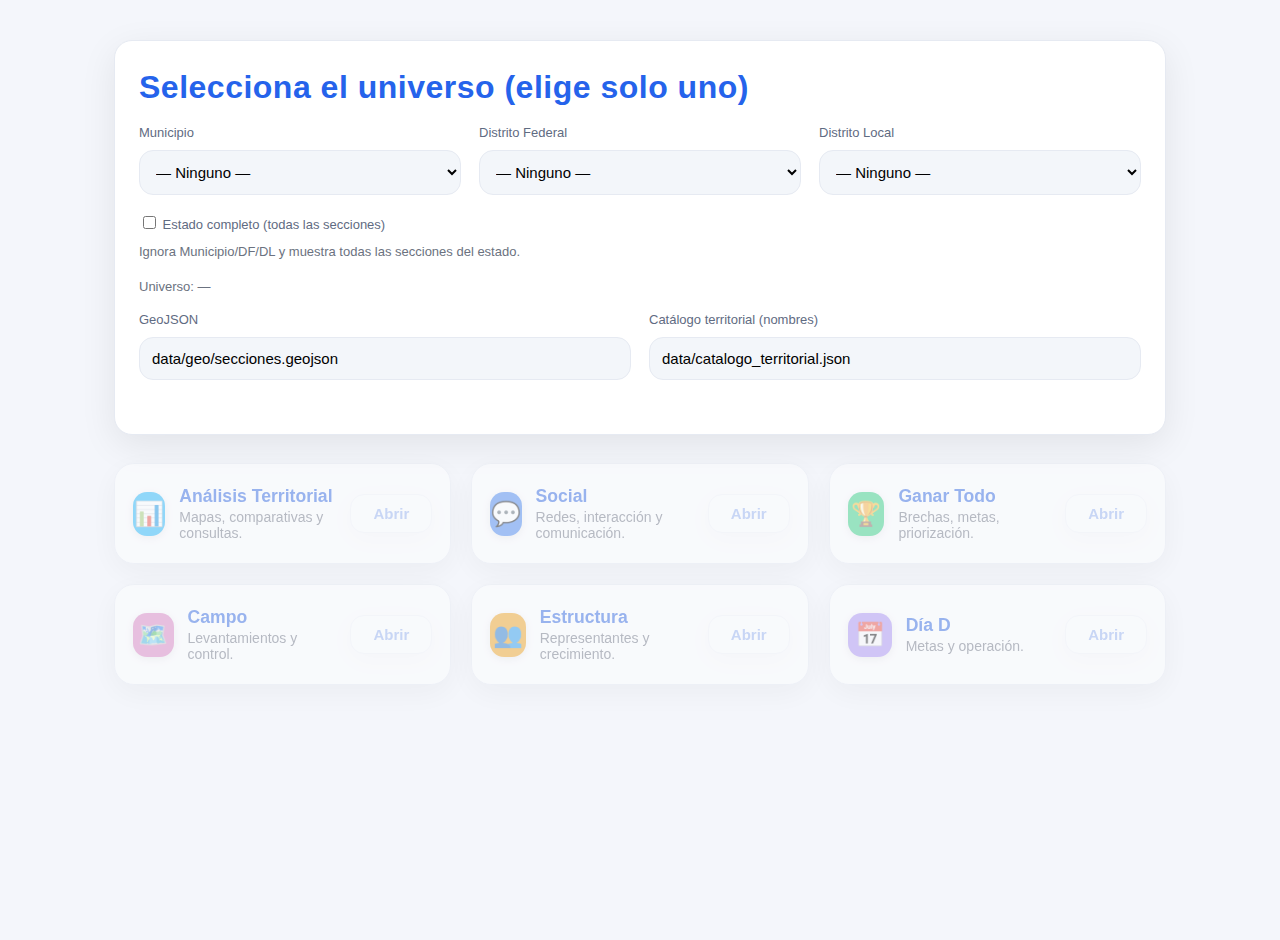
<file: index.html>
<!DOCTYPE html>
<html lang="es">
<head>
  <meta charset="utf-8" />
  <title>Redirigiendo…</title>
  <meta http-equiv="refresh" content="0; url=estrategico/portal.html">
  <meta name="robots" content="noindex">
  <script>
    // Preserva querystring y hash (por si algún día los usas)
    (function () {
      var target = 'estrategico/portal.html' + location.search + location.hash;
      // replace() evita dejar este index en el historial
      location.replace(target);
    })();
  </script>
</head>
<body>
  <noscript>
    <p>Redirigiendo a <a href="estrategico/portal.html">estrategico/portal.html</a>…</p>
  </noscript>
</body>
</html>
</file>
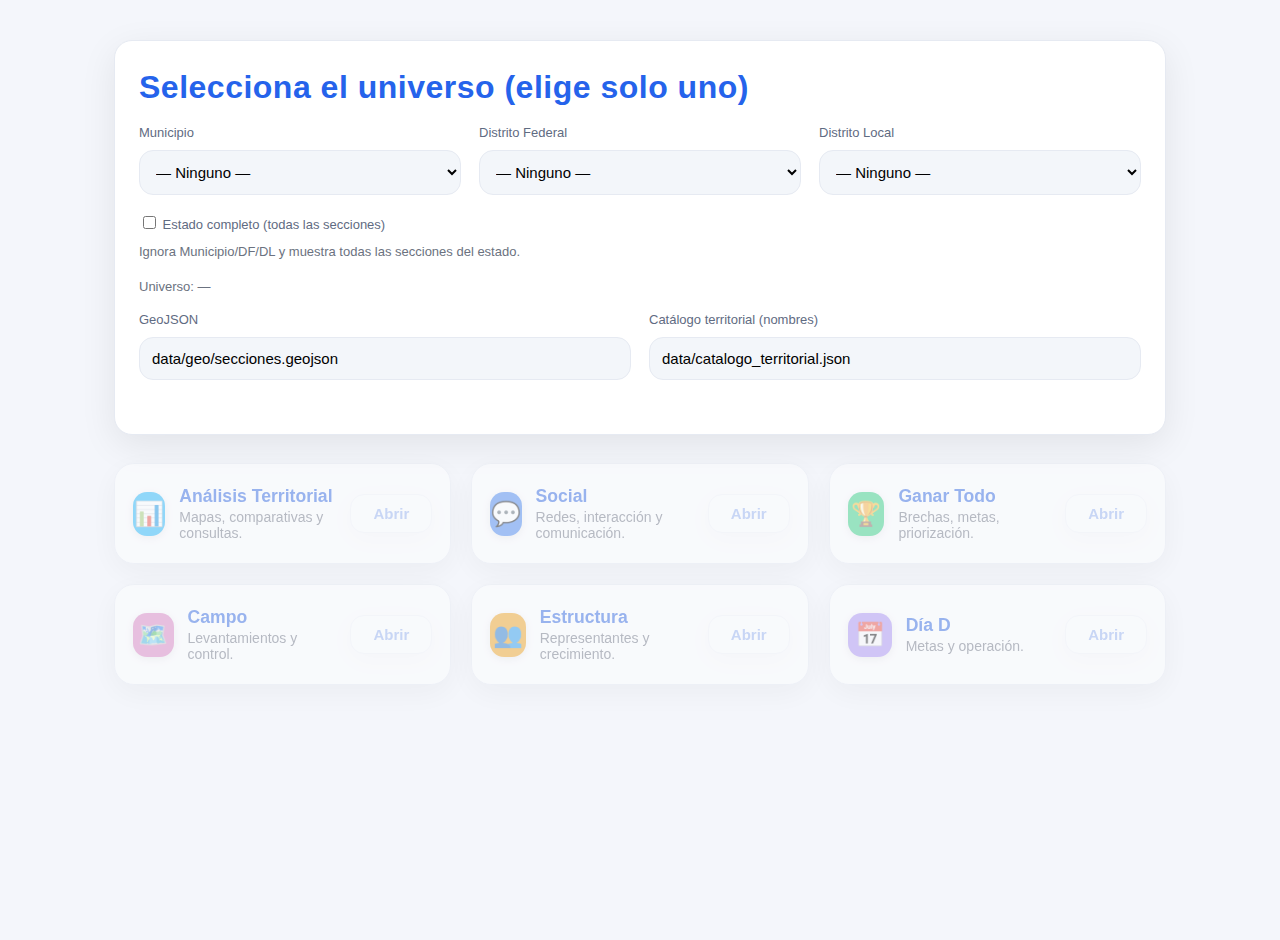
<file: estrategico/portal.html>
<!doctype html>
<html lang="es">
<head>
  <meta charset="utf-8"/>
  <meta name="viewport" content="width=device-width, initial-scale=1"/>
  <title>AT · Portal</title>
  <link rel="stylesheet" href="assets/css/base.css"/>
  <!-- ===================== -->
  <!-- Estilos internos CSS -->
  <!-- ===================== -->
  <style>
    :root {
      --stroke: #e6eaf2;
      --muted: #5f6b82;
      --primary: #2563eb; /* Azul principal */
      --accent: #3b82f6;  /* Azul acento */
      --bg: #f4f6fb;     /* Fondo página gris claro */
      --card-bg: #fff;   /* Fondo tarjetas blanco */
      --shadow: 0 10px 36px rgba(0,0,0,.08);
      --radius: 18px;
      --transition: 0.2s cubic-bezier(.4,0,.2,1);
    }
    body {
      margin: 0;
      font-family: 'Segoe UI', 'Roboto', Arial, sans-serif;
      background: var(--bg);
      color: #222;
    }
    .wrap {
      max-width: 1100px;
      margin: 40px auto;
      padding: 0 24px;
    }
    .card {
      background: var(--card-bg);
      border: 1px solid var(--stroke);
      border-radius: var(--radius);
      box-shadow: var(--shadow);
      padding: 28px 24px 20px 24px;
      margin-bottom: 24px;
      transition: box-shadow var(--transition);
    }
    .card:hover {
      box-shadow: 0 16px 48px rgba(0,0,0,.12);
    }
    h2 {
      margin: 0 0 1.2rem 0;
      font-size: 2rem;
      font-weight: 700;
      color: var(--primary);
      letter-spacing: 0.5px;
    }
    .grid {
      display: grid;
      grid-template-columns: repeat(12,1fr);
      gap: 18px;
    }
    .row {
      grid-column: span 12;
      display: flex;
      flex-direction: column;
      gap: 8px;
    }
    @media(min-width:860px){ .row.span4{grid-column:span 4} .row.span6{grid-column:span 6} }
    label {
      font-size: 13px;
      color: var(--muted);
      font-weight: 500;
      margin-bottom: 2px;
    }
    select, input {
      padding: 12px;
      border: 1px solid var(--stroke);
      border-radius: 14px;
      font-size: 15px;
      background: #f3f6fa;
      transition: border-color var(--transition);
    }
    select:focus, input:focus {
      border-color: var(--accent);
      outline: none;
    }
    .hint {
      font-size: 13px;
      color: #6b7280;
      margin-top: 2px;
    }
    .actions {
      display: flex;
      gap: 12px;
      justify-content: flex-end;
      margin-top: 16px;
    }
    .btn {
      background: var(--card-bg);
      cursor: pointer;
      box-shadow: 0 6px 24px rgba(0,0,0,.07);
      border: 1px solid var(--stroke);
      border-radius: 14px;
      padding: 10px 22px;
      font-size: 15px;
      font-weight: 600;
      color: var(--primary);
      transition: background var(--transition), color var(--transition), box-shadow var(--transition);
    }
    .btn:hover {
      background: var(--accent);
      color: #fff;
      box-shadow: 0 8px 32px rgba(59,130,246,.15);
    }
    .primary {
      background: var(--accent);
      color: #fff;
      border-color: var(--primary);
    }
    .primary:hover {
      background: var(--primary);
      color: #fff;
    }
    /* Módulos */
    .modgrid {
      display: grid;
      grid-template-columns: repeat(12,1fr);
      gap: 20px;
      margin-top: 28px;
    }
    .modcard {
      grid-column: span 12;
      background: var(--card-bg);
      border: 1px solid var(--stroke);
      border-radius: 20px;
      padding: 22px 18px;
      display: flex;
      gap: 16px;
      align-items: center;
      justify-content: space-between;
      box-shadow: 0 8px 32px rgba(0,0,0,.09);
      transition: box-shadow var(--transition), transform var(--transition);
    }
    .modcard:hover {
      box-shadow: 0 16px 48px rgba(33,208,122,.12);
      transform: translateY(-2px) scale(1.01);
    }
    @media(min-width:760px){.modcard{grid-column:span 6}} @media(min-width:1040px){.modcard{grid-column:span 4}}
    .modhead {
      display: flex;
      gap: 14px;
      align-items: center;
    }
    .modico {
      width: 44px;
      height: 44px;
      border-radius: 14px;
      display: grid;
      place-items: center;
      font-size: 24px;
      color: #fff;
      box-shadow: 0 2px 8px rgba(0,0,0,.10);
    }
    .i-analisis{background:#0eb4ff}
    .i-ganar{background:#21d07a}
    .i-campo{background:#df7bc1}
    .i-estr{background:#f59e0b}
    .i-diad{background:#a78bfa}
    .modtitle {
      font-weight: 700;
      font-size: 1.1rem;
      color: var(--primary);
    }
    .moddesc {
      font-size: 14px;
      color: #6b7280;
      margin-top: 2px;
    }
    .modcard.disabled {
      opacity: .45;
      filter: grayscale(.08);
      pointer-events: none;
    }
    .mod-btn[disabled]{opacity:.5;cursor:not-allowed}
    .disabled{opacity:.6;pointer-events:none}
  </style>
</head>
<body>
  <main class="wrap">
    <!-- =============================== -->
    <!-- Sección: Filtros de selección  -->
    <!-- =============================== -->
    <div class="card">
      <h2>Selecciona el universo (elige <b>solo uno</b>)</h2>

      <div class="grid">
          <!-- Filtro: Municipio -->
          <div class="row span4">
            <label>Municipio</label>
            <select id="sel-mun"><option value="">— Ninguno —</option></select>
          </div>
          <!-- Filtro: Distrito Federal -->
          <div class="row span4">
            <label>Distrito Federal</label>
            <select id="sel-df"><option value="">— Ninguno —</option></select>
          </div>
          <!-- Filtro: Distrito Local -->
          <div class="row span4">
            <label>Distrito Local</label>
            <select id="sel-dl"><option value="">— Ninguno —</option></select>
          </div>

          <!-- Checkbox: Estado completo -->
          <div class="row span12">
            <label><input type="checkbox" id="all-state"/> Estado completo (todas las secciones)</label>
            <div class="hint">Ignora Municipio/DF/DL y muestra todas las secciones del estado.</div>
          </div>

          <!-- Resumen del universo seleccionado -->
          <div class="row span12">
            <div id="u-sum" class="hint">Universo: —</div>
          </div>

          <!-- Inputs: Rutas de archivos -->
          <div class="row span6">
            <label>GeoJSON</label>
            <input id="geo" value="data/geo/secciones.geojson"/>
          </div>
          <div class="row span6">
            <label>Catálogo territorial (nombres)</label>
            <input id="catalog" value="data/catalogo_territorial.json"/>
          </div>

          <!-- Acciones (botones) -->
          <div class="row span12 actions">
            <!--<button class="btn" id="load">Cargar opciones</button>-->
            <!--<button class="btn primary" id="open">Abrir Análisis Territorial</button>-->
          </div>
        </div>
      </div>

  <!-- =============================== -->
  <!-- Sección: Tarjetas de módulos   -->
  <!-- =============================== -->
  <!-- Tarjetas de módulos: DESHABILITADAS hasta "Cargar opciones" -->
  <section id="mods" class="modgrid">
      <div class="modcard disabled">
        <div class="modhead">
          <div class="modico i-analisis">📊</div>
          <div><div class="modtitle">Análisis Territorial</div><div class="moddesc">Mapas, comparativas y consultas.</div></div>
        </div>
  <button class="btn mod-btn" onclick="window.open('analisis_territorial.html','_self')">Abrir</button>
      </div>

        <!-- Tarjeta: Social -->
        <div class="modcard disabled">
          <div class="modhead">
            <div class="modico i-social" style="background:#3b82f6">💬</div>
            <div>
              <div class="modtitle">Social</div>
              <div class="moddesc">Redes, interacción y comunicación.</div>
            </div>
          </div>
    <button class="btn mod-btn" onclick="window.open('social.html','_self')">Abrir</button>
        </div>

      <div class="modcard disabled">
        <div class="modhead">
          <div class="modico i-ganar">🏆</div>
          <div><div class="modtitle">Ganar Todo</div><div class="moddesc">Brechas, metas, priorización.</div></div>
        </div>
  <button class="btn mod-btn" onclick="window.open('ganar_todo.html','_self')">Abrir</button>
      </div>

      <div class="modcard disabled">
        <div class="modhead">
          <div class="modico i-campo">🗺️</div>
          <div><div class="modtitle">Campo</div><div class="moddesc">Levantamientos y control.</div></div>
        </div>
  <button class="btn mod-btn" onclick="window.open('campo.html','_self')">Abrir</button>
      </div>

      <div class="modcard disabled">
        <div class="modhead">
          <div class="modico i-estr">👥</div>
          <div><div class="modtitle">Estructura</div><div class="moddesc">Representantes y crecimiento.</div></div>
        </div>
  <button class="btn mod-btn" onclick="window.open('estructura.html','_self')">Abrir</button>
      </div>

      <div class="modcard disabled">
        <div class="modhead">
          <div class="modico i-diad">📅</div>
          <div><div class="modtitle">Día D</div><div class="moddesc">Metas y operación.</div></div>
        </div>
  <button class="btn mod-btn" onclick="window.open('dia_D.html','_self')">Abrir</button>
      </div>
    </section>

  </main>

  <script type="module" src="src/portal.js"></script>

    <!-- ===================== -->
    <!-- Scripts de la página -->
    <!-- ===================== -->
    <script>
      // =============================
      // Carga de catálogo territorial
      // =============================
      document.addEventListener("DOMContentLoaded", function () {
        fetch("data/catalogo_territorial.json")
          .then(response => response.json())
          .then(data => {
            cargarMunicipios(data.municipios); // Llena el select de municipios
            cargarDistritos("sel-df", data.distritos_federales); // Llena el select de DF
            cargarDistritos("sel-dl", data.distritos_locales); // Llena el select de DL
          })
          .catch(error => console.error("Error al cargar el catálogo:", error));
      });

      // =============================
      // Funciones para llenar selects
      // =============================
      function cargarMunicipios(municipios) {
        const select = document.getElementById("sel-mun");
        Object.entries(municipios).forEach(([id, nombre]) => {
          const option = document.createElement("option");
          option.value = id;
          option.textContent = nombre;
          select.appendChild(option);
        });
      }

      function cargarDistritos(selectId, distritos) {
        const select = document.getElementById(selectId);
        distritos.forEach(num => {
          const option = document.createElement("option");
          option.value = num;
          option.textContent = `Distrito ${num}`;
          select.appendChild(option);
        });
      }

      // =============================
      // Habilitar/deshabilitar módulos
      // =============================
      document.addEventListener('DOMContentLoaded', function () {
        const selMun = document.getElementById('sel-mun');
        const selDf  = document.getElementById('sel-df');
        const selDl  = document.getElementById('sel-dl');

        // Habilita los módulos si hay selección
        function habilitarModulos() {
          const tarjetas = document.querySelectorAll('#mods .modcard');
          tarjetas.forEach(card => {
            card.classList.remove('disabled');
            const boton = card.querySelector('.mod-btn');
            boton.removeAttribute('disabled');
          });
        }

        // Deshabilita los módulos si no hay selección
        function deshabilitarModulos() {
          const tarjetas = document.querySelectorAll('#mods .modcard');
          tarjetas.forEach(card => {
            card.classList.add('disabled');
            const boton = card.querySelector('.mod-btn');
            boton.setAttribute('disabled', true);
          });
        }

        // Evalúa si hay selección válida
        function evaluarSeleccion() {
          const mun = selMun.value;
          const df  = selDf.value;
          const dl  = selDl.value;

          if (mun || df || dl) {
            habilitarModulos();
          } else {
            deshabilitarModulos();
          }
        }

        selMun.addEventListener('change', evaluarSeleccion);
        selDf.addEventListener('change', evaluarSeleccion);
        selDl.addEventListener('change', evaluarSeleccion);
      });
    </script>

    <script>
(function(){
  // Ajusta estos IDs a los que tengas en el portal:
  const selMun = document.getElementById('sel-mun') || document.getElementById('selMun');
  const selDf  = document.getElementById('sel-df')  || document.getElementById('selDF');
  const selDl  = document.getElementById('sel-dl')  || document.getElementById('selDL');
  const allSt  = document.getElementById('all-state') || document.getElementById('allState');
  const uSum   = document.getElementById('u-sum');

  // (Opcional) si pides las rutas en inputs/controles:
  const inGeo  = document.getElementById('geo');
  const inCat  = document.getElementById('catalog');

  function clear(el){ if(el) el.value = ''; }
  function exclusividad(changed){
    if(changed === 'MUN'){ clear(selDf); clear(selDl); if(allSt) allSt.checked = false; }
    if(changed === 'DF'){  clear(selMun); clear(selDl); if(allSt) allSt.checked = false; }
    if(changed === 'DL'){  clear(selMun); clear(selDf); if(allSt) allSt.checked = false; }
    if(changed === 'ALL'){ clear(selMun); clear(selDf); clear(selDl); }
    evaluarSeleccion();
  }

  function obtenerUniverso(){
    if(allSt && allSt.checked) return {scope:'ALL', key:null, label:'Estado completo'};
    if(selMun && selMun.value) return {scope:'MUN', key:selMun.value, label:`Municipio ${selMun.options[selMun.selectedIndex].text}`};
    if(selDf  && selDf.value)  return {scope:'DF',  key:selDf.value,  label:`Distrito Federal ${selDf.value}`};
    if(selDl  && selDl.value)  return {scope:'DL',  key:selDl.value,  label:`Distrito Local ${selDl.value}`};
    return null;
  }

  function pintarResumen(u){
    if(!uSum) return;
    uSum.textContent = u ? `Universo: ${u.label}` : 'Universo: —';
  }

  function persistir(u){
    // Defaults de producción (tu nueva estructura):
    const defaults = {
      geo: 'data/geo/secciones.geojson',
      catalog: 'data/catalogo_territorial.json',
      electoral: {
        P:  'data/electoral/P.json',
        G:  'data/electoral/G.json',
        A:  'data/electoral/A.json',
        DF: 'data/electoral/DF.json',
        DL: 'data/electoral/DL.json',
        S:  'data/electoral/S.json'
      },
      // opcional
      extra: 'data/Datos_Electoral.json'
    };

    // Si tienes inputs en el portal, respétalos; si no, usa defaults.
    const paths = {
      geo: (inGeo?.value || defaults.geo).trim(),
      catalog: (inCat?.value || defaults.catalog).trim(),
      electoral: defaults.electoral,
      extra: defaults.extra
    };

    localStorage.setItem('AT_UNIVERSE', JSON.stringify({ ...u, ts: Date.now() }));
    localStorage.setItem('AT_PATHS', JSON.stringify(paths));
  }


  function habilitarModulos(){
    document.querySelectorAll('#mods .modcard').forEach(card=>{
      card.classList.remove('disabled');
      card.querySelector('.mod-btn')?.removeAttribute('disabled');
    });
  }
  function deshabilitarModulos(){
    document.querySelectorAll('#mods .modcard').forEach(card=>{
      card.classList.add('disabled');
      card.querySelector('.mod-btn')?.setAttribute('disabled', true);
    });
  }

  function evaluarSeleccion(){
    const u = obtenerUniverso();
    pintarResumen(u);
    if(u){
      persistir(u);
      habilitarModulos();
    } else {
      deshabilitarModulos();
    }
  }

  selMun?.addEventListener('change', ()=>exclusividad('MUN'));
  selDf?.addEventListener('change',  ()=>exclusividad('DF'));
  selDl?.addEventListener('change',  ()=>exclusividad('DL'));
  allSt?.addEventListener('change',  ()=>exclusividad('ALL'));

  // Inicial:
  evaluarSeleccion();
})();
</script>


</body>
</html>
</file>
<file: estrategico/assets/css/base.css>
:root{--bg:#fafafa;--panel:#fff;--ink:#222;--muted:#6b7280;--accent:#7a1f2a;--shadow:0 6px 24px rgba(0,0,0,.08)}*{box-sizing:border-box}html,body{height:100%;margin:0;font-family:system-ui,Segoe UI,Roboto,Arial}body{background:var(--bg);color:var(--ink)}.app-header{display:flex;align-items:center;justify-content:space-between;padding:10px 16px;background:var(--panel);box-shadow:var(--shadow);position:sticky;top:0;z-index:50}.brand{display:flex;gap:10px;align-items:center}.brand-logo{display:inline-grid;place-items:center;width:36px;height:36px;border-radius:50%;background:var(--accent);color:#fff;font-weight:700}.brand-text h1{font-size:16px;margin:0}.brand-text p{margin:0;font-size:12px;color:var(--muted)}.app-main{display:grid;grid-template-columns:1fr;height:calc(100vh - 60px)}.map-root{height:100%;width:100%}.toolbar{position:absolute;right:16px;top:96px;display:flex;flex-direction:column;gap:10px;z-index:5000}.btn{background:var(--panel);border:1px solid #e5e7eb;padding:10px;border-radius:14px;box-shadow:var(--shadow);cursor:pointer}.btn:hover{transform:translateY(-1px)}.btn .label{font-size:12px;color:var(--muted);margin-top:4px;text-align:center}
</file>
